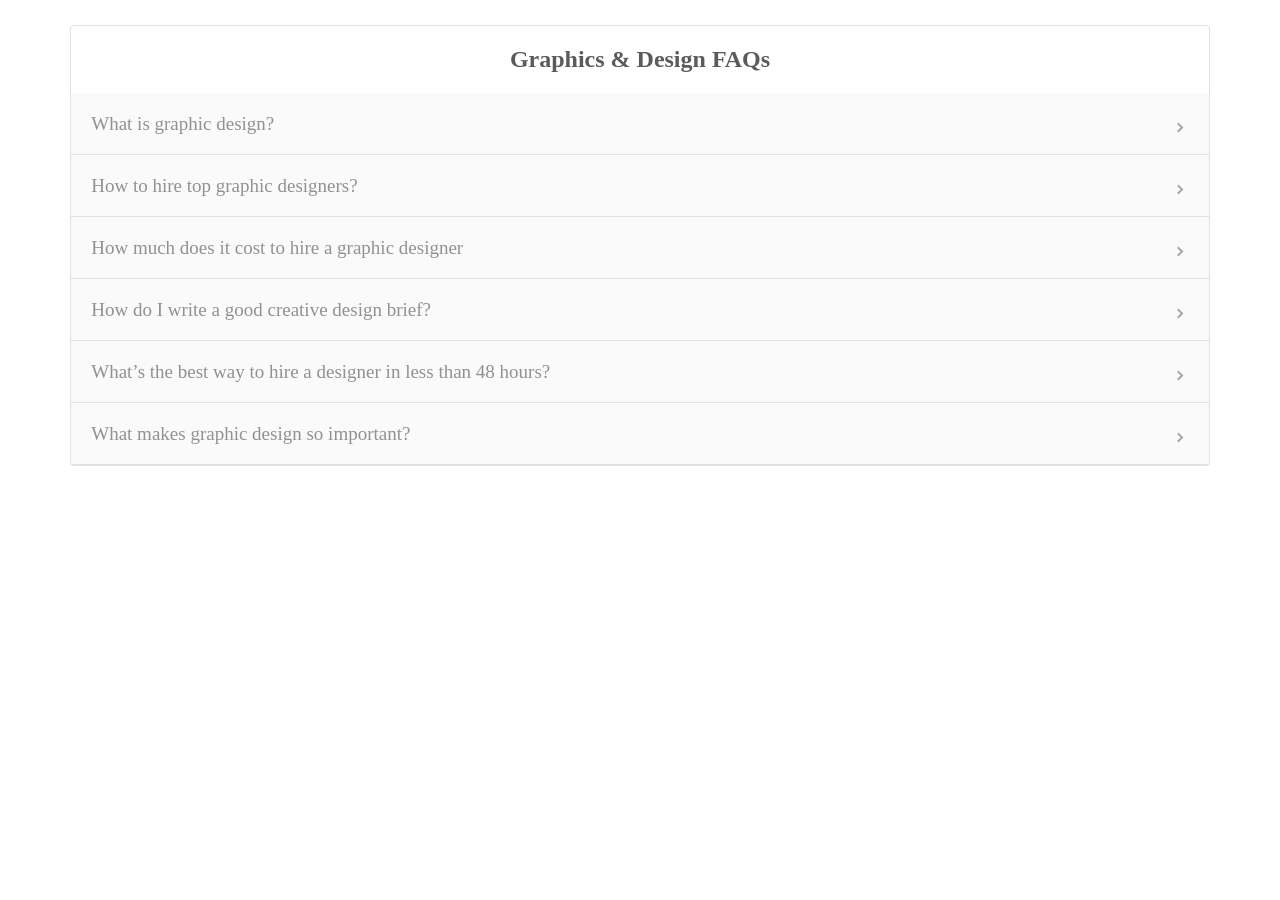
<file: html/graphic-design-faq.html>
<!DOCTYPE html>
<html lang="en">

    <head>
        <meta charset="UTF-8" />
        <meta http-equiv="X-UA-Compatible" content="IE=edge" />
        <meta name="viewport" content="width=device-width, initial-scale=1.0" />
        <title>Document</title>
    </head>

    <body>
        <div class="faq">
            <h2 class="faq-text-h2">Graphics & Design FAQs</h2>
            <input id="faq-a" type="checkbox" />
            <label for="faq-a">
                <p class="faq-heading">What is graphic design?</p>
                <div class="faq-arrow"></div>
                <p class="faq-text">
                    Put simply, graphic design is the art and craft of creating visual
                    content that communicates a concept, an idea or a brand message to the
                    public. Logos, artworks, drawings, illustrations, cards, emails and a
                    whole paraphernalia of designs are all around us. You can see them in
                    print and digital media, in shops, restaurants and cafes, on
                    billboards, books and magazines, in the apps we use, the sites we
                    visit and the physical and digital products we buy. In fact, graphic
                    design is a type of communication medium which uses visual means to
                    convey a message. Designers use different types of physical materials
                    or software to combine images, graphics and text as the main forms of
                    expressing this message. Graphic design is used to sell, to build
                    brand identity or to move people towards specific actions. It is also
                    a form of art but ultimately, the different elements of the graphic
                    representation influence our perceptions and emotions. There are
                    different types of graphic design such as ‘visual identity’ which
                    deals with the visual elements of the brand via shapes, colors and
                    images (e.g. logo design, typography, brand style guides) and
                    ‘marketing and advertising’ which is used directly to generate leads
                    and sales via print (billboards, brochures, flyers, print ads) or
                    digital (social media posts, banners, videos). There are many other
                    types such as website design, industrial and product design, fashion
                    design, book and illustrations, motion graphics design used for
                    example by streamers or in gaming design and many others.
                </p>
            </label>
            <input id="faq-b" type="checkbox" />
            <label for="faq-b">
                <p class="faq-heading">How to hire top graphic designers?</p>
                <div class="faq-arrow"></div>
                <p class="faq-text">
                    A captivating visual presence is very important whether you’re a
                    business or a non-commercial entity. Your potential audiences are
                    already forming an opinion and deciding whether to interact with you
                    based on what they see, long before you’ve had a chance to say or
                    write something. So it’s imperative to carefully select the right
                    freelancer to meet your needs and keep you within budget. There are
                    many different areas in which graphic designers specialize so if you
                    want to hire the right talent to meet the requirements of your
                    particular project, here are some easy to follow tips and tricks. -
                    Always research their portfolio on Fiverr and ask for more examples if
                    necessary; - Carefully think about what your style and preferences are
                    so you know what you like, what you don’t like and what you actually
                    want (colors, graphics, images, etc); - Write a clear brief -
                    depending on the size of the project your brief can be very short or
                    contain a lot of detail. What’s important is to be clear on the
                    important points; - Define a budget and be clear to yourself and the
                    freelancer how far you can stretch it; - Form a clear agreement on
                    deadlines and revisions and respect the work of the designer - if you
                    are clear on the above points then there shouldn’t be any surprises; -
                    Think long-term - a good designer will be able to help you
                    holistically and develop an evolving long-term vision for your product
                    or service.
                </p>
            </label>
            <input id="faq-c" type="checkbox" />
            <label for="faq-c">
                <p class="faq-heading">
                    How much does it cost to hire a graphic designer
                </p>
                <div class="faq-arrow"></div>
                <p class="faq-text">
                    There is no simple answer to this question as graphic design is not a
                    commodity or a product that has an exact way to be measured or priced.
                    The great thing about Fiverr is that you can find a freelance graphic
                    designer for any budget, starting from just $5 per gig and going up to
                    hundreds or thousands of dollars for more complex and time and
                    resource consuming requirements. However, there are a number of
                    factors that will influence the final price of the project such as the
                    level of experience of the seller (from novices to Top Rated and Pro
                    Sellers), the number or service options included in the gig, delivery
                    times, number of revisions and whether any extras might need to be
                    added at some point. In fact, revisions can be a very tricky area for
                    graphic design projects so it’s key for you to have very clear
                    requirements to start with and also to agree with the seller what
                    their output will be (e.g.how many initial versions they will offer)
                    to avoid any misunderstandings or unwanted surprises on both sides. A
                    more experienced designer will charge more, however, they can also
                    help you define your requirements and save time (and money) in the
                    long-run by keeping you on track for your goals. Alternatively, a new
                    freelancer who’s perhaps less experienced or trying to build their
                    reputation will be priced more competitively but might not have the
                    skills or professional maturity of a seasoned creative director.
                </p>
            </label>
            <input id="faq-d" type="checkbox" />
            <label for="faq-d">
                <p class="faq-heading">How do I write a good creative design brief?</p>
                <div class="faq-arrow"></div>
                <p class="faq-text">
                    The creative brief is a key document that essentially defines the
                    objectives, scope and key milestones of a design project. It gives the
                    required information to the freelance graphic designer on what needs
                    to be done, who the target audience will be, what key message(s) need
                    to be communicated, what deliverables are expected, by when (deadlines
                    and milestones). The creative brief is basically the blueprint that
                    you’ll need to agree with your internal stakeholders, business
                    partners or colleagues (or if you are a one-person-show - find a
                    friend or someone you trust to use as a sounding board) and then
                    present to the freelancer to guide, inspire them and ensure they
                    deliver the best possible creative results. Here are some universal
                    tips for writing a good creative brief that equally apply to most: -
                    Start by answering the ‘what’ (your goal is) and ‘who’ (your audience
                    is); - Be clear, concise and to the point - less is more in this case
                    so avoid being too prescriptive and don’t elaborate too much; - Set
                    realistic deadlines and factor in the time for feedback and revisions;
                    - Ask for help - from your team, colleagues stakeholders; - Define
                    what success will look like so both you and the designer can measure
                    the results in the end (and stick to your initial definitions). Once
                    you have all this, keep it as a template and use for future briefs as
                    it’ll save you time and will ensure you can build long-term
                    relationships with the graphic designers you work with.
                </p>
            </label>
            <input id="faq-e" type="checkbox" />
            <label for="faq-e">
                <p class="faq-heading">
                    What’s the best way to hire a designer in less than 48 hours?
                </p>
                <div class="faq-arrow"></div>
                <p class="faq-text">
                    Finding a good graphic designer is very important for the way your
                    business and brand is presented to your target audience so you need to
                    be very careful in who you put your trust in. You will need to get to
                    grips with some graphic design 101’s in order to become better at
                    selection. Having said that, we know that sometimes there are business
                    emergencies and you might find yourself in a situation when you need
                    to hire a professional logo designer, illustration artist,
                    front-end/UX or web designer or any type of freelance graphic designer
                    in a hurry. The good news is that Fiverr can help you do that even if
                    you only have 48 hours or less to complete your project. We have
                    expert freelancers from around the globe, working 24/7 waiting to
                    satisfy all your needs. Here’s what to do: - Publish a buyer request
                    so you can reach a big audience of freelancers who can offer you their
                    services; - Clearly state your requirements, your budget and your
                    deadline and sellers will start to contact you immediately; - Make
                    sure to follow through with offers and ask relevant questions about
                    experience, how the freelancer will approach the project, expectations
                    about time and milestones before you decide to place an order; - Read
                    buyer reviews and ask for additional portfolio examples if not sure; -
                    Look for the seller rating (Fiver Top Rated and Pro sellers will
                    command higher prices but will have more experience and skills).
                </p>
            </label>
            <input id="faq-f" type="checkbox" />
            <label for="faq-f">
                <p class="faq-heading">What makes graphic design so important?</p>
                <div class="faq-arrow"></div>
                <p class="faq-text">
                    We live in a visual society so images, packaging, signage,
                    illustrations, websites, apps and social media all vie for our
                    attention, making it very challenging to become noticeable let alone
                    memorable amongst the overload of visual stimuli. In a nutshell, the
                    most important mission that graphic design plays is communication.
                    Communication of ideas and messages, with the ultimate objective of
                    elicit, prompt or evoke an action or an emotion (which will become an
                    action in the future). So a good graphic designer will build your
                    logo, create your email campaign or company stationery, do everything
                    possible (given the right brief) to set you apart from your
                    competition and convey a message that exudes trust, credibility and
                    builds a consistent brand and company reputation. A well executed
                    design project will ensure that the final output, be it a flyer or
                    your product packaging, or even the design of your office space or
                    your frontline staff’s uniforms summarizes your mission and vision
                    statements and communicates in a clear and simple manner the main
                    ideas that are behind your company or organization and what it stands
                    for. When you hire a good graphic design professional, preferably one
                    you can trust on more than one project, they will ensure that all
                    representations of your products and brand are visually consistent,
                    recognizable and conveying a clear message. Ultimately, when you ask
                    yourself ‘How important is it that my customers recognize me?’, if the
                    answer is ‘very important’ then so should graphic design be for your
                    brand!
                </p>
            </label>
        </div>
    </body>

</html>

<style>
    /* @import url(https://fonts.googleapis.com/css?family=Lato); */

    /* @import url(https://fonts.googleapis.com/css?family=OpenSans); */

    .faq-heading {
        font-family: Lato;
        font-weight: 400;
        font-size: 19px;
        text-indent: 20px;
        color: #949090;
    }

    .faq-text {
        font-family: Macan,Helvetica Neue,Helvetica,Arial,sans-serif;
        color: #949090;
        font-size: 15px;
        width: 92%;
        padding-left: 20px;
        margin-bottom: 30px;
    }

    .faq {
        width: 90%;
        margin: auto;
        margin-top: 25px;
        background: white;
        border-radius: 4px;
        position: relative;
        border: 1px solid #e1e1e1;
        margin-bottom: 60px;
    }

    .faq-text-h2 {
        text-align: center;
        color: #5b5b5b;
    }

    .faq label {
        display: block;
        position: relative;
        overflow: hidden;
        cursor: pointer;
        padding-top: 1px;
        background-color: #fafafa;
        border-bottom: 1px solid #e1e1e1;
    }

    .faq input[type="checkbox"] {
        display: none;
    }

    .faq .faq-arrow {
        width: 5px;
        height: 5px;
        transition: transform 0.2s;
        transition: transform 0.2s;
        border-top: 2px solid rgba(0, 0, 0, 0.33);
        border-right: 2px solid rgba(0, 0, 0, 0.33);
        float: right;
        position: relative;
        top: -30px;
        right: 27px;
        -webkit-transform: rotate(45deg);
        transform: rotate(45deg);
    }

    .faq input[type="checkbox"]:checked+label>.faq-arrow {
        transition: transform 0.2s;
        transition: transform 0.2s;
        -webkit-transform: rotate(135deg);
        transform: rotate(135deg);
    }

    .faq input[type="checkbox"]:checked+label {
        display: block;
        background: rgba(255, 255, 255, 255) !important;
        color: #4f7351;
        height: 225px;
        transition: height 0.2s;
    }

    .faq input[type="checkbox"]:not(:checked)+label {
        display: block;
        transition: height 0.2s;
        height: 60px;
    }

    @import url('https://fonts.googleapis.com/css2?family=Rajdhani:wght@300&display=swap');

</style>
</file>
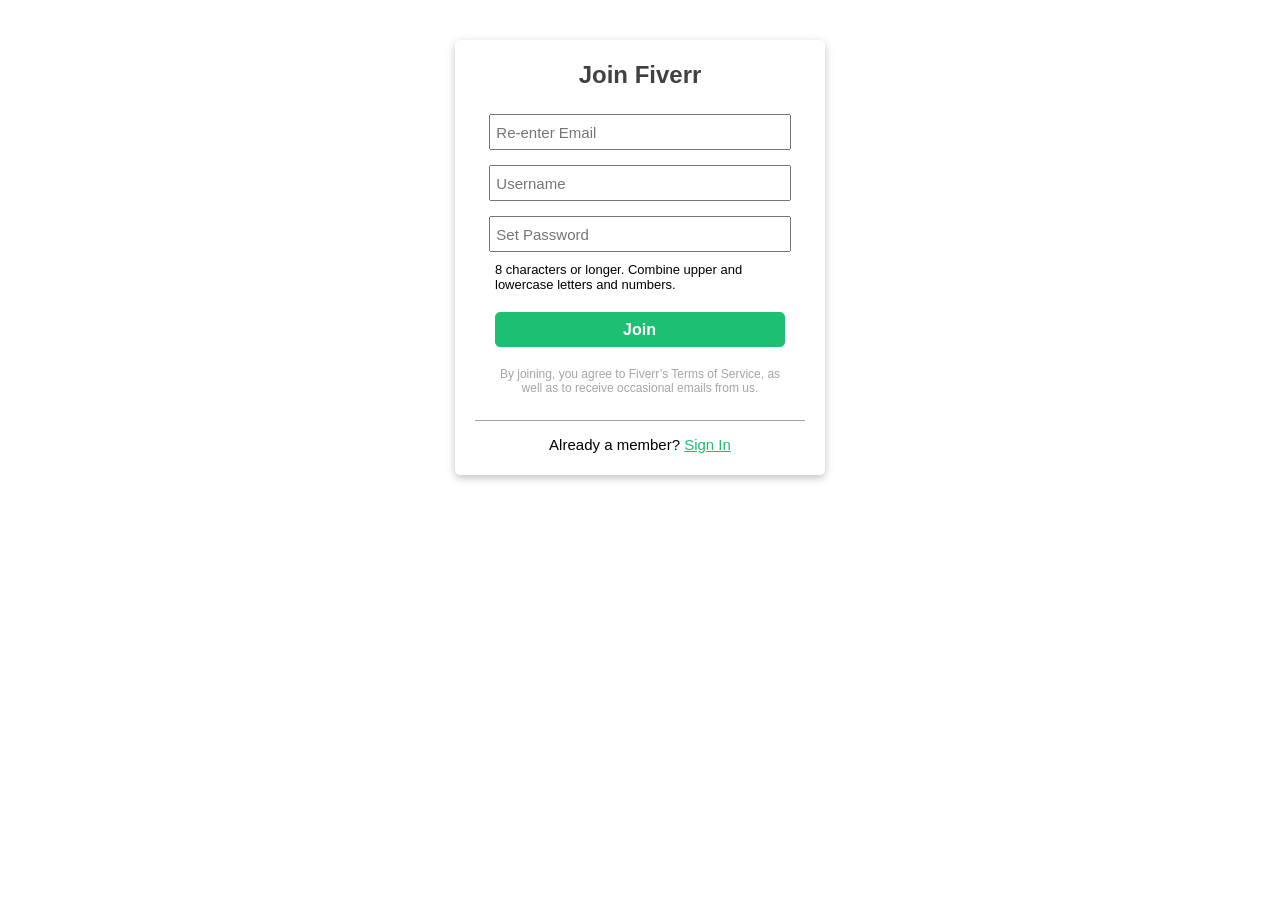
<file: html/post_signup.html>
<!DOCTYPE html>
<html lang="en">
<head>
    <meta charset="UTF-8">
    <meta http-equiv="X-UA-Compatible" content="IE=edge">
    <meta name="viewport" content="width=device-width, initial-scale=1.0">
    <title>Post Signup</title>
    <link rel="stylesheet" href="../style/login_card.css">
    <style>
        #signupCard {
            height: 395px;
        }
        #signin > p {
            margin-top: -5px;
            margin-bottom: 20px;
            padding-left: 20px;
            padding-right: 10px;
            text-align: left;
            font-size: 13px;
        }
        #forgot_pw {
            font-size: 12px;
            padding-top: 5px;
            padding-bottom: 25px;
            color: rgb(165, 165, 165);
        }
    </style>
</head>
<body>
    <div id="signupCard">
        <div id="form_inp">
            <h2>Join Fiverr</h2>
            <form action="" id="signin">
                <input type="text" id="email" placeholder="Re-enter Email">
                <input type="text" id="username" placeholder="Username">
                <input type="password" id="pw" placeholder="Set Password"> </br>
                <p>8 characters or longer. Combine upper and lowercase letters and numbers.</p>
                <input type="submit" value="Join" onclick="sign_up()">
            </form>
        </div>


        <div id="forgot_pw">
            By joining, you agree to Fiverr’s Terms of Service,
            as well as to receive occasional emails from us.    
        </div>

        <div id="last">
            <p>Already a member? <u style="color:#1dbf73">Sign In</u></p>
        </div>
    </div>
</body>
</html>

<script src="../script/signup_login.js"></script>
</file>
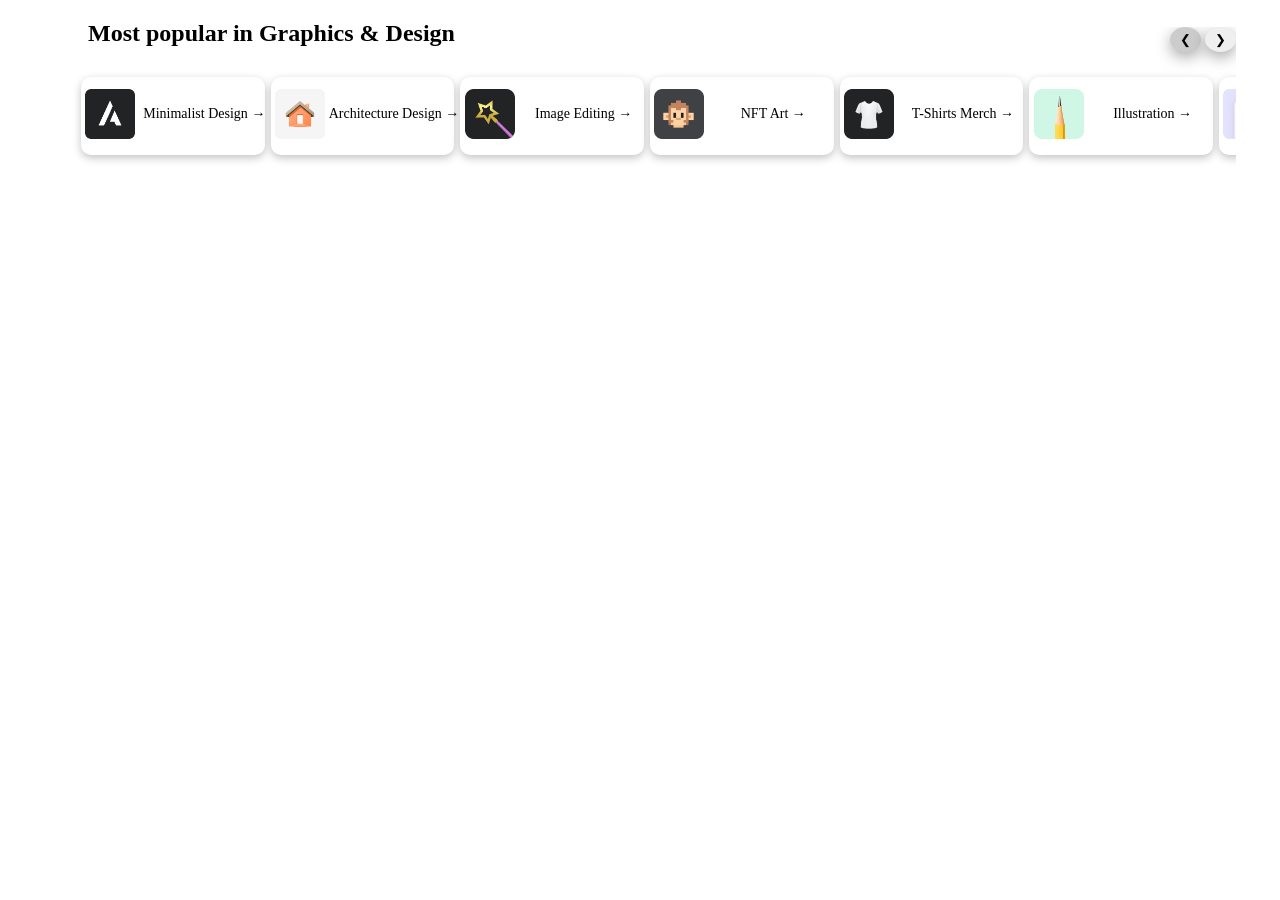
<file: html/small-slider-graphic-design.html>
<!DOCTYPE html>
<html lang="en">

    <head>
        <meta charset="UTF-8" />
        <meta http-equiv="X-UA-Compatible" content="IE=edge" />
        <meta name="viewport" content="width=device-width, initial-scale=1.0" />
        <script src="//code.jquery.com/jquery-1.11.1.min.js"></script>
        <link rel="stylesheet" href="../style/small-slider-graphic-design.css">
        <script src="../script/small-slider-graphic-design.js"></script>
        <title>card slider</title>
    </head>

    <body>
        <div class="container">
            <h2 class="title-in-small-slider-h2">Most popular in Graphics & Design</h2>
            <div class="row">
                <div class="MultiCarousel" data-items="1,3,5,6" data-slide="1" id="MultiCarousel" data-interval="1000">
                    <div class="MultiCarousel-inner">
                        <div class="item">
                            <div class="pad15">
                                <img class="img-small-slider" src="../graphic design img/logo-1.webp" alt=" 404 error" />

                                <p class="lead-p-tag">
                                    Minimalist Design
                                    <span class="arrow-in-span-in-small-slider">&rarr;</span>
                                </p>
                            </div>
                        </div>
                        <div class="item">
                            <div class="pad15">
                                <img class="img-small-slider" src="../graphic design img/logo-2.webp" alt=" 404 error" />

                                <p class="lead-p-tag">
                                    Architecture Design
                                    <span class="arrow-in-span-in-small-slider">&rarr;</span>
                                </p>
                            </div>
                        </div>
                        <div class="item">
                            <div class="pad15">
                                <img class="img-small-slider" src="../graphic design img/logo-3.webp" alt=" 404 error" />

                                <p class="lead-p-tag">
                                    Image Editing
                                    <span class="arrow-in-span-in-small-slider">&rarr;</span>
                                </p>
                            </div>
                        </div>
                        <div class="item">
                            <div class="pad15">
                                <img class="img-small-slider" src="../graphic design img/logo-4.webp" alt=" 404 error" />

                                <p class="lead-p-tag">
                                    NFT Art
                                    <span class="arrow-in-span-in-small-slider">&rarr;</span>
                                </p>
                            </div>
                        </div>
                        <div class="item">
                            <div class="pad15">
                                <img class="img-small-slider" src="../graphic design img/logo-5.webp" alt=" 404 error" />

                                <p class="lead-p-tag">
                                    T-Shirts Merch
                                    <span class="arrow-in-span-in-small-slider">&rarr;</span>
                                </p>
                            </div>
                        </div>
                        <div class="item">
                            <div class="pad15">
                                <img class="img-small-slider" src="../graphic design img/logo-6.webp" alt=" 404 error" />

                                <p class="lead-p-tag">
                                    Illustration
                                    <span class="arrow-in-span-in-small-slider">&rarr;</span>
                                </p>
                            </div>
                        </div>
                        <div class="item">
                            <div class="pad15">
                                <img class="img-small-slider" src="../graphic design img/logo-7.webp" alt=" 404 error" />

                                <p class="lead-p-tag">
                                    Business Design
                                    <span class="arrow-in-span-in-small-slider">&rarr;</span>
                                </p>
                            </div>
                        </div>
                        <div class="item">
                            <div class="pad15">
                                <img class="img-small-slider" src="../graphic design img/logo-8.webp" alt=" 404 error" />

                                <p class="lead-p-tag">
                                    Social Design
                                    <span class="arrow-in-span-in-small-slider">&rarr;</span>
                                </p>
                            </div>
                        </div>
                        <div class="item">
                            <div class="pad15">
                                <img class="img-small-slider" src="../graphic design img/logo-9.webp" alt=" 404 error" />

                                <p class="lead-p-tag">
                                    Graphics Stream
                                    <span class="arrow-in-span-in-small-slider">&rarr;</span>
                                </p>
                            </div>
                        </div>
                        <div class="item">
                            <div class="pad15">
                                <img class="img-small-slider" src="../graphic design img/logo-1.webp" alt=" 404 error" />
                                <p class="lead-p-tag">
                                    Minimalist Design
                                    <span class="arrow-in-span-in-small-slider">&rarr;</span>
                                </p>
                            </div>
                        </div>
                    </div>
                    <button class="btn btn-primary leftLst">&#10094;</button>
                    <button class="btn btn-primary rightLst">&#10095;</button>
                </div>
            </div>
        </div>
    </body>

</html>
</file>
<file: style/login_card.css>
body {
  font-family: Arial, Helvetica, sans-serif;
}
#form_inp > h2 {
  margin-top: 1px;
  color: #404145;
  margin-bottom: 25px;
}
#form_inp > h5 {
  margin-top: 0px;
  display: flex;
  flex-direction: row;
}
#form_inp > h5:before,h5:after {
  content: "";
  flex: 1 1;
  border-bottom: 1px solid #aeaeaf;;
  margin: 5px;
}
#signupCard {
  margin: auto;
  margin-top: 40px;
  box-shadow: rgba(0, 0, 0, 0.24) 0px 3px 8px;
  border-radius: 5px;
  width: 330px;
  height: 470px;
  text-align: center;
  padding: 20px;
}
.fb {
  margin: auto;
  width: 90%;
  padding: 20px;
  background-color: #4267b2;
  color: white;
  fill: white;
  border: none;
  border-radius: 3px;
  font-size: 16px;
  font-weight: 600;
  display: flex;
  align-items: center;
  gap: 30px;
  padding-left: 20px;
}
.google {
  margin: auto;
  width: 90%;
  padding: 15px;
  background-color: white;
  border: rgb(197, 197, 197) 1px solid;
  border-radius: 3px;
  font-size: 16px;
  font-weight: 600;
  display: flex;
  align-items: center;
  gap: 30px;
  padding-left: 20px;
}
.apple {
  margin: auto;
  width: 90%;
  padding: 15px;
  background-color: white;
  border: rgb(197, 197, 197) 1px solid;
  border-radius: 3px;
  font-size: 16px;
  font-weight: 600;
  display: flex;
  align-items: center;
  gap: 40px;
  padding-left: 20px;
}
#signin > input {
  width: 88%;
  height: 30px;
  margin-bottom: 15px;
  font-size: 15px;
  padding-left: 5px;
}
#signin > input:last-child {
  background-color: #1dbf73;
  color: white;
  font-size: 16px;
  font-weight: 600;
  border: 1px solid #1dbf73;
  height: 35px;
  border-radius: 5px;
}

#forgot_pw {
  padding: 0 20px;
  display: flex;
  gap: 44px;
  font-size: 15px;
}
#last {
  border-top: #a4a5a8 1px solid;
  font-size: 15px;
}
</file>
<file: style/small-slider-graphic-design.css>
.MultiCarousel {
  float: left;
  overflow: hidden;
  padding: 20px;
  margin-left: 50px;
  width: 90%;
  position: relative;
}

.MultiCarousel .MultiCarousel-inner {
  transition: 1s ease all;
  float: left;
}

.MultiCarousel .MultiCarousel-inner .item {
  float: left;
}

.MultiCarousel .MultiCarousel-inner .item > div {
  text-align: center;
  padding: 12px;
  margin: 3px;
  background: white;
  margin-top: 30px;
  box-shadow: rgba(0, 0, 0, 0.24) 0px 3px 8px;
}

.MultiCarousel .leftLst,
.MultiCarousel .rightLst {
  cursor: pointer;
  padding: 5px 10px;
  position: absolute;
  border-radius: 50%;
  top: calc(50% - 20px);
}

.MultiCarousel .leftLst {
  top: 0;
  right: 35px;
  border: none;
  padding: 5px 10px;
  box-shadow: rgba(0, 0, 0, 0.35) 0px 5px 15px;
  transition: all ease-in-out 2s;
}

.MultiCarousel .rightLst {
  top: 0;
  border: none;
  right: 0;
  padding: 5px 10px;
  box-shadow: rgba(0, 0, 0, 0.35) 0px 5px 15px;
  transition: all ease-in-out 1s;
}

.MultiCarousel .leftLst:hover,
.MultiCarousel .rightLst:hover {
  background-color: #fff;
}

.MultiCarousel .leftLst.over,
.MultiCarousel .rightLst.over {
  pointer-events: none;
  background: #ccc;
}

.pad15 {
  position: relative;
  z-index: 0;
  width: auto;
  border-radius: 10px;
  cursor: pointer;
}

.lead-p-tag {
  position: absolute;
  width: 94%;
  z-index: 1;
  font-size: 14px;
  top: 19%;
  margin-left: 25px;
  color: black;
}
.lead-p-tag:hover{
  color: rgb(212, 30, 30);

}

.img-small-slider {
  border-radius: 5px;
  width: 50px;
  height: 50px;
  margin-left: -125px;
}

.title-in-small-slider-h2 {
  margin-left: 80px;
  margin-bottom: -20px;
}

@media screen and (max-width: 1000px) {
  .title-in-small-slider-h2 {
    font-size: 16px;
    font-weight: 200;
    text-align: left;
  }

  .MultiCarousel {
    margin-left: -5%;
  }

  .MultiCarousel .rightLst {
    margin-top: 85px;
    margin-right: -10px;
  }
  .MultiCarousel .leftLst {
    margin-top: 85px;
    margin-right: -10px;
  }
}
</file>
